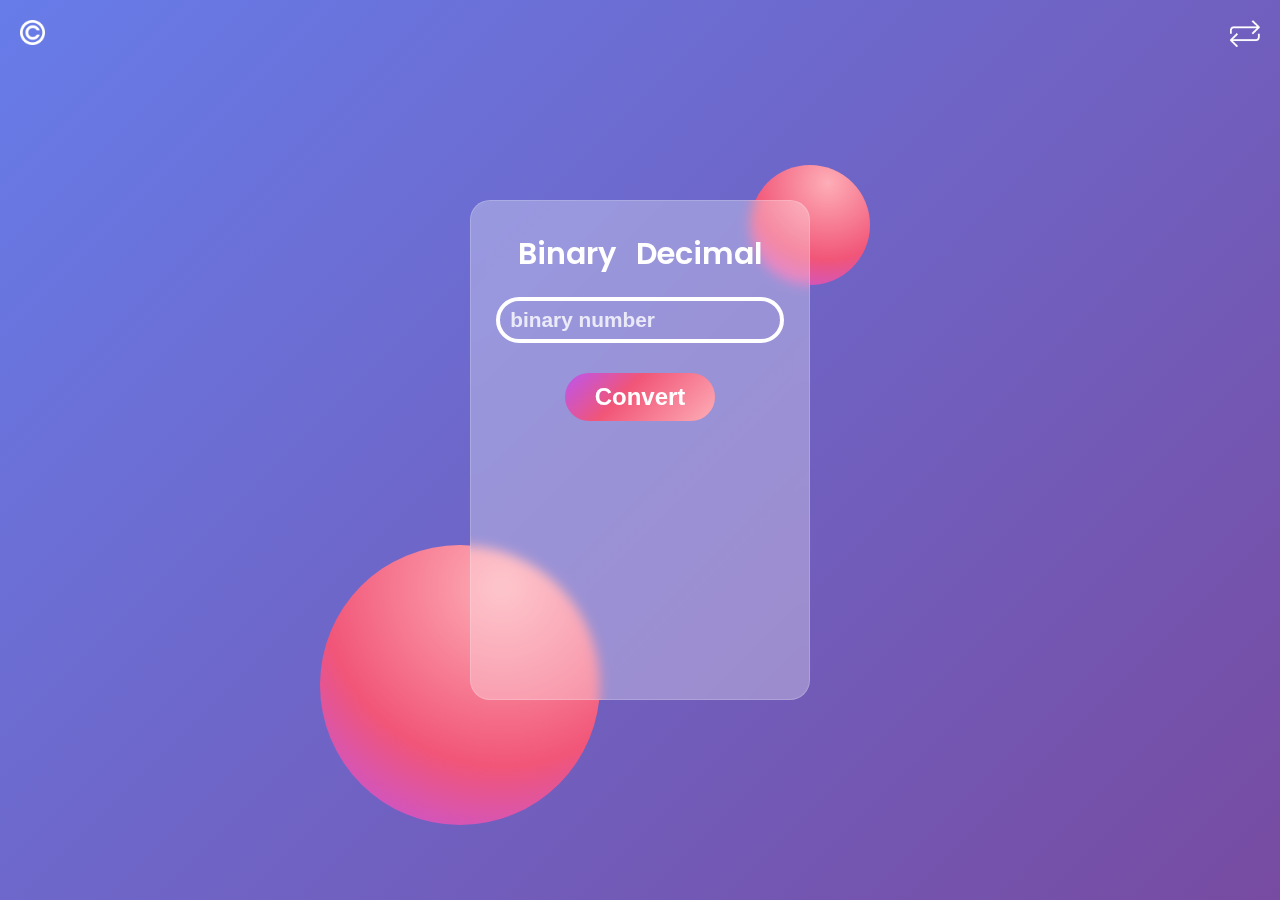
<file: index.html>
<!DOCTYPE html>
<html lang="en">

<head>
    <meta charset="UTF-8">
    <meta http-equiv="X-UA-Compatible" content="IE=edge">
    <meta name="viewport" content="width=device-width, initial-scale=1.0">
    <title>Bianay to Decimal</title>
    <link rel="stylesheet" href="./styleBi.css">
    <link rel="stylesheet" href="https://cdnjs.cloudflare.com/ajax/libs/font-awesome/6.1.0/css/all.min.css" integrity="sha512-10/jx2EXwxxWqCLX/hHth/vu2KY3jCF70dCQB8TSgNjbCVAC/8vai53GfMDrO2Emgwccf2pJqxct9ehpzG+MTw==" crossorigin="anonymous" referrerpolicy="no-referrer"
    />
</head>

<body>
    <a href="./indexDec.html"><img id="reverse" src="./reverse.png"></a>
    <a href="https://www.facebook.com/profile.php?id=100028876007672" target="blank"><img id="me" src="./me.png"></a>


    <section>


        <!-- form -->
        <form action="">


            <!-- for background -->
            <span class="ball1"></span>
            <span class="ball2"></span>

            <!-- title -->
            <div class="container">
                <div class="text">
                    Binary <i class="fa-solid fa-arrow-right"></i> Decimal
                </div>

                <!-- input -->
                <input type="number" placeholder="binary number" id="bi">
                <button id="btn">Convert</button>

                <!-- output -->
                <h1 id="dec"></h1>


                <!-- reset -->
                <button id="btn2">Reset</button>
            </div>


        </form>


    </section>
    <script src="mainBi.js"></script>
</body>

</html>
</file>
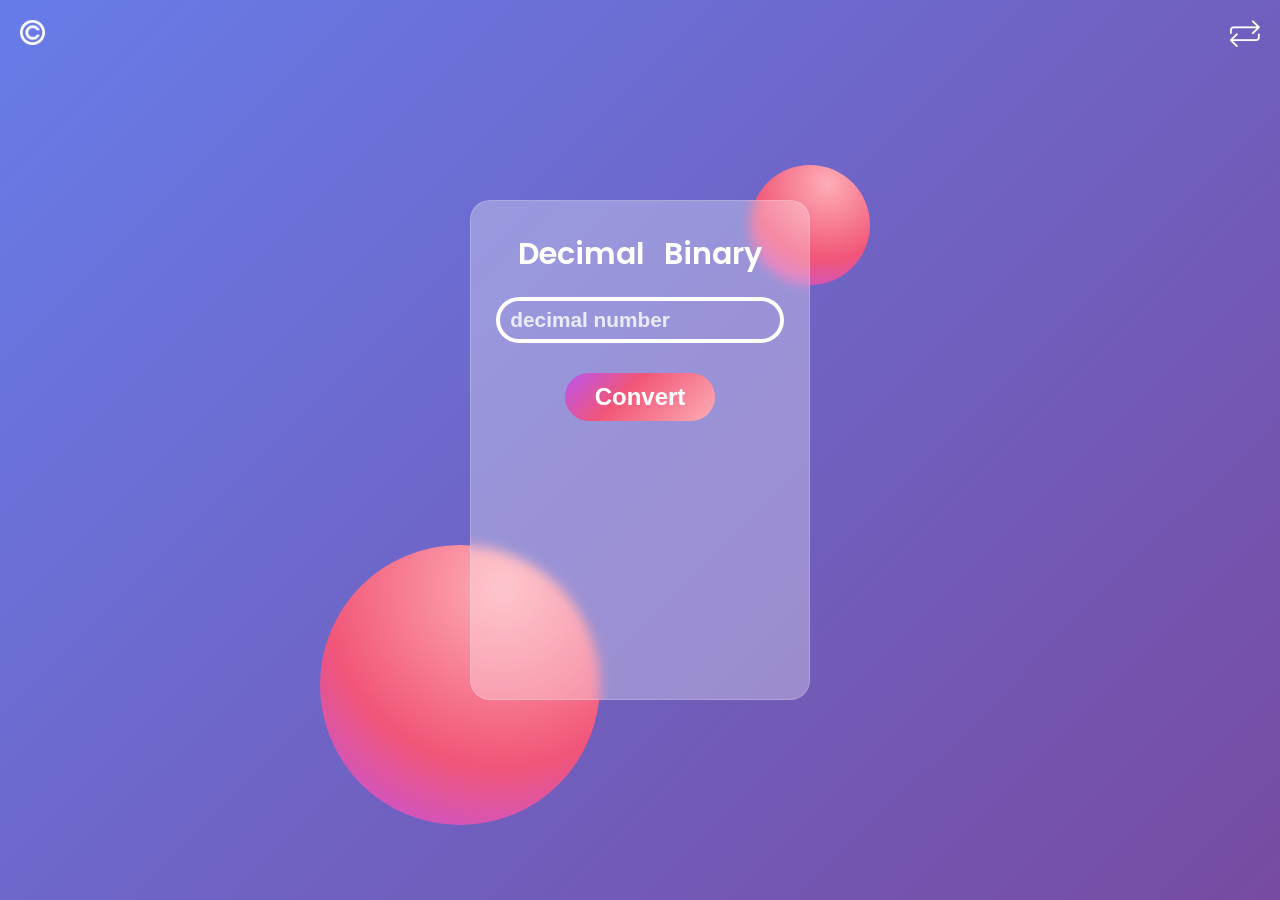
<file: indexDec.html>
<!DOCTYPE html>
<html lang="en">

<head>
    <meta charset="UTF-8">
    <meta http-equiv="X-UA-Compatible" content="IE=edge">
    <meta name="viewport" content="width=device-width, initial-scale=1.0">
    <title>Decimal to Bianay</title>
    <link rel="stylesheet" href="./styleDec.css">
    <link rel="stylesheet" href="https://cdnjs.cloudflare.com/ajax/libs/font-awesome/6.1.0/css/all.min.css" integrity="sha512-10/jx2EXwxxWqCLX/hHth/vu2KY3jCF70dCQB8TSgNjbCVAC/8vai53GfMDrO2Emgwccf2pJqxct9ehpzG+MTw==" crossorigin="anonymous" referrerpolicy="no-referrer"
    />
</head>

<body>
    <a href="./index.html"><img id="reverse" src="./reverse.png"></a>
    <a href="https://www.facebook.com/profile.php?id=100028876007672" target="blank"><img id="me" src="./me.png"></a>


    <section>


        <!-- form -->
        <form action="">


            <!-- for background -->
            <span class="ball1"></span>
            <span class="ball2"></span>

            <!-- title -->
            <div class="container">
                <div class="text">
                    Decimal <i class="fa-solid fa-arrow-right"></i> Binary
                </div>

                <!-- input -->
                <input type="number" placeholder="decimal number" id="dec">
                <button id="btn">Convert</button>

                <!-- output -->
                <h1 id="bi"></h1>


                <!-- reset -->
                <button id="btn2">Reset</button>
            </div>


        </form>


    </section>
    <script src="mainDec.js"></script>
</body>

</html>
</file>
<file: styleBi.css>
@import url('https://fonts.googleapis.com/css2?family=Poppins:wght@100;200;300;400;500;600;700;800;900&display=swap');
* {
    padding: 0;
    margin: 0;
    box-sizing: border-box;
}

section {
    height: 100vh;
    width: 100vw;
    background-image: linear-gradient(-45deg, #774ba1, #677ce9);
    background-size: cover;
    display: flex;
    justify-content: center;
    align-items: center;
    overflow: hidden;
    font-family: 'Poppins', sans-serif;
}

form {
    width: 340px;
    height: 500px;
    border-radius: 20px;
    z-index: 99;
    display: flex;
    justify-content: center;
    align-items: center;
    position: relative;
}

.container {
    width: 100%;
    height: 100%;
    border-radius: 20px;
    position: relative;
    background: rgba( 255, 255, 255, 0.3);
    backdrop-filter: blur( 6px);
    -webkit-backdrop-filter: blur( 6px);
    border: 1px solid rgba(255, 255, 255, 0.18);
    z-index: 99;
    display: flex;
    justify-content: flex-start;
    align-items: center;
    flex-direction: column;
}

form .ball1 {
    content: "";
    position: absolute;
    left: -150px;
    bottom: -125px;
    width: 280px;
    height: 280px;
    border-radius: 300px;
    background: radial-gradient(circle at 65% 15%, #fbadbb 1px, #fda9b3 3%, #f15578 60%, #bb55f0 100%);
    z-index: -1;
}

form .ball2 {
    content: "";
    position: absolute;
    right: -60px;
    top: -35px;
    width: 120px;
    height: 120px;
    border-radius: 300px;
    background: radial-gradient(circle at 65% 15%, #fbadbb 1px, #fda9b3 3%, #f15578 60%, #bb55f0 100%);
    z-index: -1;
}

form .text {
    width: 100%;
    display: flex;
    justify-content: center;
    align-items: center;
    font-size: 1.9rem;
    font-weight: 600;
    color: #fff;
    margin-top: 30px;
}

form .text i {
    margin: 0 10px;
}

form #bi {
    border: 4px solid #fff;
    border-radius: 40px;
    outline: 0;
    background-color: transparent;
    color: #fff;
    padding: 7px;
    padding-left: 10px;
    font-weight: 700;
    font-size: 1.3rem;
    margin-top: 20px;
    width: 85%;
}

form #bi::placeholder {
    color: #fff;
    opacity: 0.8;
    font-weight: 600;
}

form #bi[type=number]::-webkit-inner-spin-button,
form #bi[type=number]::-webkit-outer-spin-button {
    -webkit-appearance: none;
}

form #btn {
    border-radius: 40px;
    font-size: 1.5rem;
    font-weight: 600;
    color: #fff;
    border: none;
    outline: none;
    background-image: linear-gradient(-45deg, #fbadbb 1px, #fda9b3 3%, #f15578 60%, #bb55f0 100%);
    padding: 10px 30px;
    margin-top: 30px;
    cursor: pointer;
}

form h1 {
    font-size: 8rem;
    color: #fff;
    margin-top: 2rem;
    margin-bottom: -3rem;
    font-weight: 700;
}

form #btn2 {
    border-radius: 40px;
    font-size: 1.1rem;
    font-weight: 600;
    color: #fff;
    border: none;
    outline: none;
    background-image: linear-gradient(45deg, #fbadbb 1px, #fda9b3 3%, #f15578 60%, #bb55f0 100%);
    padding: 5px 20px;
    margin-top: 30px;
    cursor: pointer;
    pointer-events: none;
    opacity: 0;
}

#reverse {
    position: fixed;
    right: 20px;
    top: 20px;
    width: 30px;
    cursor: pointer;
    transition: 0.2s;
}

#me {
    position: fixed;
    left: 20px;
    top: 20px;
    width: 25px;
    cursor: pointer;
    transition: 0.4s;
}

#me:hover {
    transform: rotate(-30deg);
}

@media (max-width:400px) {
    .container {
        transform: scale(0.8);
        padding: 0 15px;
    }
    form .ball1 {
        left: -100px;
        bottom: -105px;
        width: 260px;
        height: 260px;
    }
    form .ball2 {
        right: -10px;
        top: 15px;
        width: 100px;
        height: 100px;
    }
}
</file>
<file: styleDec.css>
@import url('https://fonts.googleapis.com/css2?family=Poppins:wght@100;200;300;400;500;600;700;800;900&display=swap');
* {
    padding: 0;
    margin: 0;
    box-sizing: border-box;
}

section {
    height: 100vh;
    width: 100vw;
    background-image: linear-gradient(-45deg, #774ba1, #677ce9);
    background-size: cover;
    display: flex;
    justify-content: center;
    align-items: center;
    overflow: hidden;
    font-family: 'Poppins', sans-serif;
}

form {
    width: 340px;
    height: 500px;
    border-radius: 20px;
    z-index: 99;
    display: flex;
    justify-content: center;
    align-items: center;
    position: relative;
}

.container {
    width: 100%;
    height: 100%;
    border-radius: 20px;
    position: relative;
    background: rgba( 255, 255, 255, 0.3);
    backdrop-filter: blur( 6px);
    -webkit-backdrop-filter: blur( 6px);
    border: 1px solid rgba(255, 255, 255, 0.18);
    z-index: 99;
    display: flex;
    justify-content: flex-start;
    align-items: center;
    flex-direction: column;
}

form .ball1 {
    content: "";
    position: absolute;
    left: -150px;
    bottom: -125px;
    width: 280px;
    height: 280px;
    border-radius: 300px;
    background: radial-gradient(circle at 65% 15%, #fbadbb 1px, #fda9b3 3%, #f15578 60%, #bb55f0 100%);
    z-index: -1;
}

form .ball2 {
    content: "";
    position: absolute;
    right: -60px;
    top: -35px;
    width: 120px;
    height: 120px;
    border-radius: 300px;
    background: radial-gradient(circle at 65% 15%, #fbadbb 1px, #fda9b3 3%, #f15578 60%, #bb55f0 100%);
    z-index: -1;
}

form .text {
    width: 100%;
    display: flex;
    justify-content: center;
    align-items: center;
    font-size: 1.9rem;
    font-weight: 600;
    color: #fff;
    margin-top: 30px;
}

form .text i {
    margin: 0 10px;
}

form #dec {
    border: 4px solid #fff;
    border-radius: 40px;
    outline: 0;
    background-color: transparent;
    color: #fff;
    padding: 7px;
    padding-left: 10px;
    font-weight: 700;
    font-size: 1.3rem;
    margin-top: 20px;
    width: 85%;
}

form #dec::placeholder {
    color: #fff;
    opacity: 0.8;
    font-weight: 600;
}

form #dec[type=number]::-webkit-inner-spin-button,
form #dec[type=number]::-webkit-outer-spin-button {
    -webkit-appearance: none;
}

form #btn {
    border-radius: 40px;
    font-size: 1.5rem;
    font-weight: 600;
    color: #fff;
    border: none;
    outline: none;
    background-image: linear-gradient(-45deg, #fbadbb 1px, #fda9b3 3%, #f15578 60%, #bb55f0 100%);
    padding: 10px 30px;
    margin-top: 30px;
    cursor: pointer;
}

form h1 {
    font-size: 5rem;
    color: #fff;
    margin-top: 5rem;
    margin-bottom: -3rem;
    font-weight: 700;
}

form #btn2 {
    border-radius: 40px;
    font-size: 1.1rem;
    font-weight: 600;
    color: #fff;
    border: none;
    outline: none;
    background-image: linear-gradient(45deg, #fbadbb 1px, #fda9b3 3%, #f15578 60%, #bb55f0 100%);
    padding: 5px 20px;
    margin-top: 30px;
    cursor: pointer;
    pointer-events: none;
    opacity: 0;
}

#reverse {
    position: fixed;
    right: 20px;
    top: 20px;
    width: 30px;
    cursor: pointer;
    transition: 0.2s;
}

#me {
    position: fixed;
    left: 20px;
    top: 20px;
    width: 25px;
    cursor: pointer;
    transition: 0.4s;
}

#me:hover {
    transform: rotate(-30deg);
}

@media (max-width:400px) {
    .container {
        transform: scale(0.8);
        padding: 0 15px;
    }
    form .ball1 {
        left: -100px;
        bottom: -105px;
        width: 260px;
        height: 260px;
    }
    form .ball2 {
        right: -10px;
        top: 15px;
        width: 100px;
        height: 100px;
    }
}
</file>
